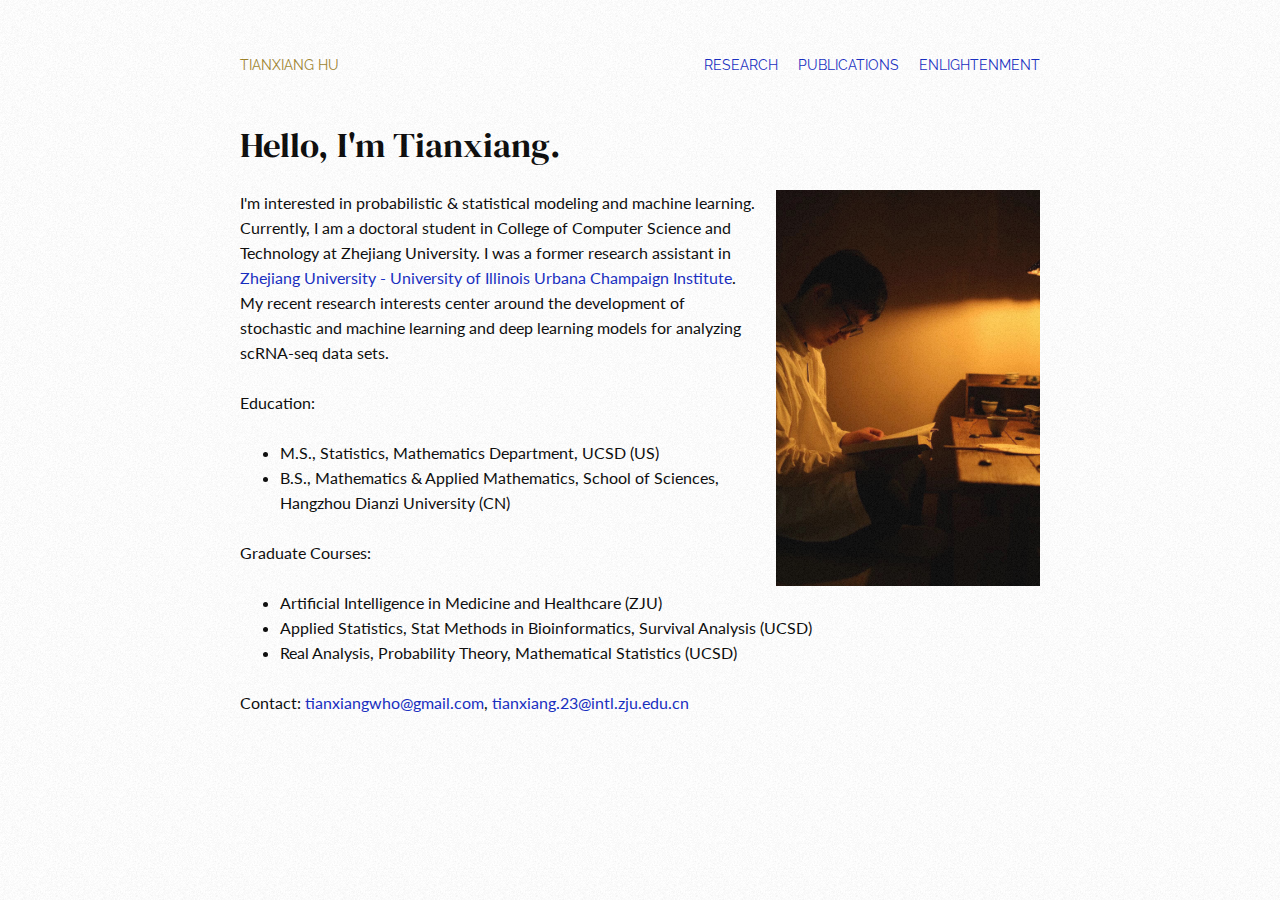
<file: index.html>
<!DOCTYPE html>
<html lang="en">
  <head>
    <meta charset="utf-8">
    <title>TIANXIANG HU</title>
    
    <link rel="stylesheet" href="css/styles.css">
  </head>

  <body>
    <div class="container">

      <div class="top_gutter"></div>
      
      <div class="navbar">
    	<div class="name"><span class="active">TIANXIANG HU</span></div>
    	<div class="research"><a href="research.html">RESEARCH</a></div>
    	<div class="publications"><a href="publications.html">PUBLICATIONS</a></div>
	<div class="enlightenment"><a href="enlightenment.html">ENLIGHTENMENT</a></div>    
      </div>
      
      <div class="content">
	<div class="heading">Hello, I'm Tianxiang. 
	</div>
	
	<div class="main">
	  
      	  <img src="img/TxH.jpg" alt="TxH">
	  
	  I'm interested in probabilistic & statistical modeling and machine learning. Currently, I am a doctoral student in College of Computer Science and Technology at Zhejiang University. I was a former research assistant in <a href="https://zjui.intl.zju.edu.cn/en">Zhejiang University - University of Illinois Urbana Champaign Institute</a>. My recent research interests center around the development of stochastic and machine learning and deep learning models for analyzing scRNA-seq data sets. 
	  
	  <p>
	    Education:
	    <ul> 
 	      <li>M.S., Statistics, Mathematics Department, UCSD (US)</li>
 	      <li>B.S., Mathematics & Applied Mathematics, School of Sciences, Hangzhou Dianzi University (CN)</li>
	    </ul>
	  </p>
	      
	  <p>
	    Graduate Courses:
	    <ul>
	      <li>Artificial Intelligence in Medicine and Healthcare (ZJU)</li>
 	      <li>Applied Statistics, Stat Methods in Bioinformatics, Survival Analysis (UCSD)</li>
	      <li>Real Analysis, Probability Theory, Mathematical Statistics (UCSD)</li>
	    </ul>
	  </p>
	  
	  <p>
	    Contact: <a href="mailto:tianxiangwho@gmail.com">tianxiangwho@gmail.com</a>, <a href="mailto:tianxiang.23@intl.zju.edu.cn">tianxiang.23@intl.zju.edu.cn</a>
	  </p>
	  
	</div>
	
	<div class="bottom_gutter"></div>
	
      </div>
      
    </div>

    
    
  </body>
</html>
</file>
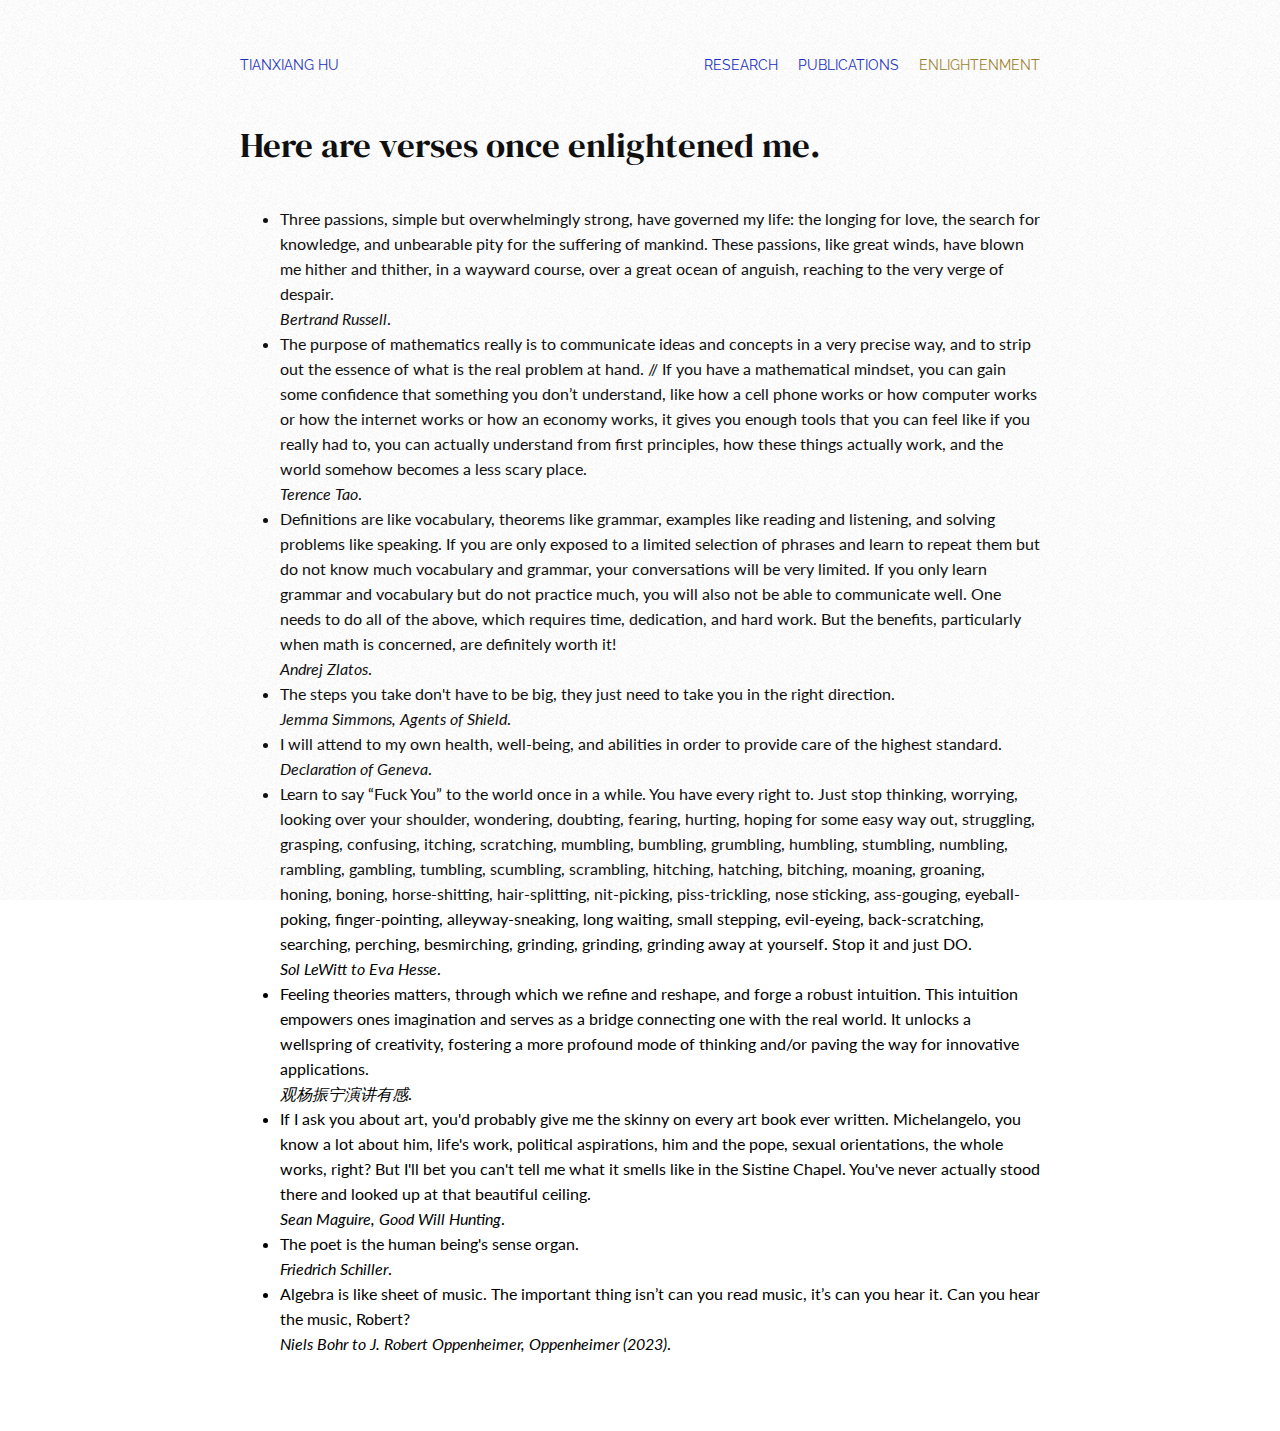
<file: enlightenment.html>
<!DOCTYPE html>
<html lang="en">
  <head>
    <meta charset="utf-8">
    <title>TIANXIANG HU</title>
    
    <link rel="stylesheet" href="css/styles.css">
  </head>

  <body>
    <div class="container">

      <div class="top_gutter"></div>
      
      <div class="navbar">
    	<div class="name"><a href="index.html">TIANXIANG HU</a></div>
    	<div class="research"><a href="research.html">RESEARCH</a></div>
    	<div class="publications"><a href="publications.html">PUBLICATIONS</a></div>
	<div class="enlightenment"><span class="active">ENLIGHTENMENT</span></div>
      </div>
      
      <div class="content">
	<div class="heading">Here are verses once enlightened me.</div>
	
	<div class="main">
	   <ul>
 	      <li>
		Three passions, simple but overwhelmingly strong, have governed my life: the longing for love, the search for knowledge, and unbearable pity for the suffering of mankind. These passions, like great winds, have blown me hither and thither, in a wayward course, over a great ocean of anguish, reaching to the very verge of despair.<br>
 	        <em>Bertrand Russell</em>.
	      </li>
	      <Li>
		The purpose of mathematics really is to communicate ideas and concepts in a very precise way, and to strip out the essence of what is the real problem at hand. // If you have a mathematical mindset, you can gain some confidence that something you don’t understand, like how a cell phone works or how computer works or how the internet works or how an economy works, it gives you enough tools that you can feel like if you really had to, you can actually understand from first principles, how these things actually work, and the world somehow becomes a less scary place.<br>
                <em>Terence Tao</em>.
	      </Li>
	      <Li>
		Definitions are like vocabulary, theorems like grammar, examples like reading and listening, and solving problems like speaking. If you are only exposed to a limited selection of phrases and learn to repeat them but do not know much vocabulary and grammar, your conversations will be very limited. If you only learn grammar and vocabulary but do not practice much, you will also not be able to communicate well. One needs to do all of the above, which requires time, dedication, and hard work. But the benefits, particularly when math is concerned, are definitely worth it!<br>
                <em>Andrej Zlatos</em>.
	      </Li>
	      <Li>
		The steps you take don't have to be big, they just need to take you in the right direction.<br>
		<em>Jemma Simmons, Agents of Shield</em>.
      	      </Li>
              <Li>
		I will attend to my own health, well-being, and abilities in order to provide care of the highest standard.<br>
		<em>Declaration of Geneva</em>.
              </Li>
	      <Li>
		Learn to say “Fuck You” to the world once in a while. You have every right to. Just stop thinking, worrying, looking over your shoulder, wondering, doubting, fearing, hurting, hoping for some easy way out, struggling, grasping, confusing, itching, scratching, mumbling, bumbling, grumbling, humbling, stumbling, numbling, rambling, gambling, tumbling, scumbling, scrambling, hitching, hatching, bitching, moaning, groaning, honing, boning, horse-shitting, hair-splitting, nit-picking, piss-trickling, nose sticking, ass-gouging, eyeball-poking, finger-pointing, alleyway-sneaking, long waiting, small stepping, evil-eyeing, back-scratching, searching, perching, besmirching, grinding, grinding, grinding away at yourself. Stop it and just DO.<br>
		<em>Sol LeWitt to Eva Hesse</em>.
              </Li>
	      <Li>
		Feeling theories matters, through which we refine and reshape, and forge a robust intuition. This intuition empowers ones imagination and serves as a bridge connecting one with the real world. It unlocks a wellspring of creativity, fostering a more profound mode of thinking and/or paving the way for innovative applications.<br>
		<em>观杨振宁演讲有感</em>.
              </Li>
	      <Li>
		If I ask you about art, you'd probably give me the skinny on every art book ever written. Michelangelo, you know a lot about him, life's work, political aspirations, him and the pope, sexual orientations, the whole works, right? But I'll bet you can't tell me what it smells like in the Sistine Chapel. You've never actually stood there and looked up at that beautiful ceiling.<br>
	        <em>Sean Maguire, Good Will Hunting</em>.
              </Li>
	      <Li>
		The poet is the human being's sense organ.<br>
		<em>Friedrich Schiller</em>.
              </Li>
	      <Li>
		Algebra is like sheet of music. The important thing isn’t can you read music, it’s can you hear it. Can you hear the music, Robert?<br>
		<em>Niels Bohr to J. Robert Oppenheimer, Oppenheimer (2023)</em>.
              </Li>
	    </ul>
	  </p>


	    
	</div>
	
    </div>

    
    
  </body>
</html>
</file>
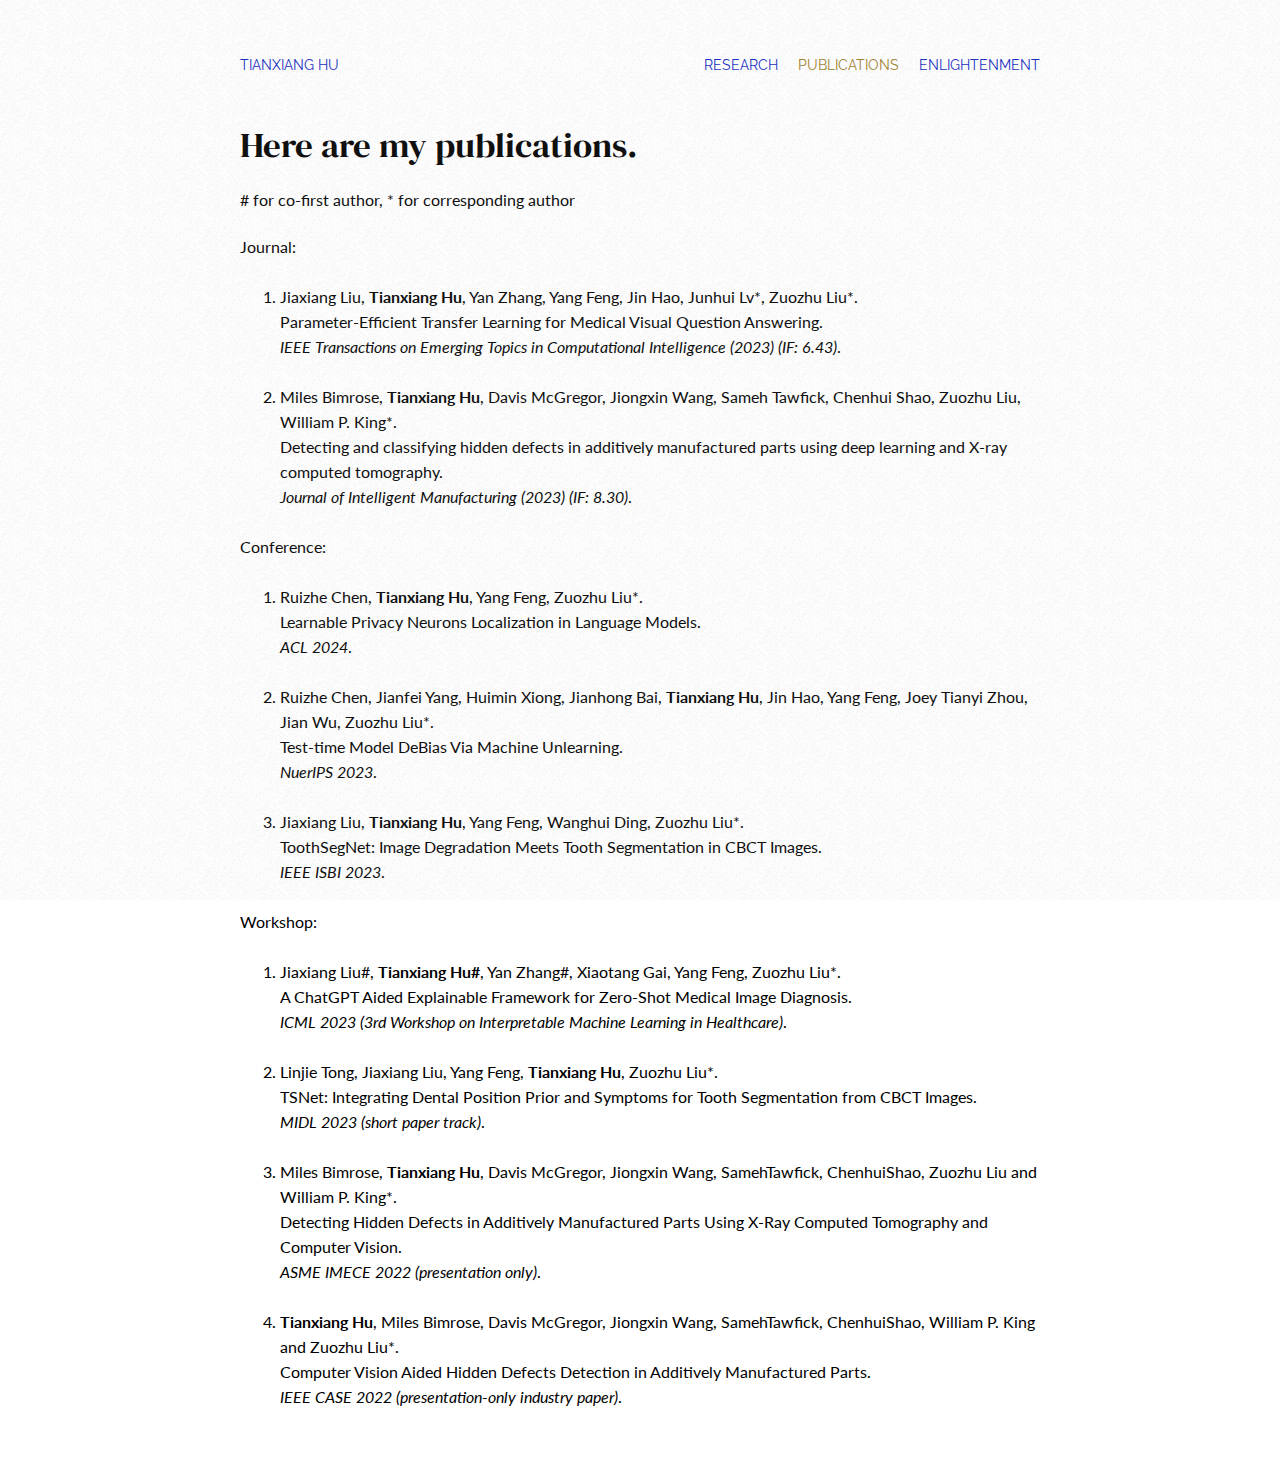
<file: publications.html>
<!DOCTYPE html>
<html lang="en">
  <head>
    <meta charset="utf-8">
    <title>TIANXIANG HU</title>
    
    <link rel="stylesheet" href="css/styles.css">
  </head>

  <body>
    <div class="container">

      <div class="top_gutter"></div>
      
      <div class="navbar">
    	<div class="name"><a href="index.html">TIANXIANG HU</a></div>
    	<div class="research"><a href="research.html">RESEARCH</a></div>
    	<div class="publications"><span class="active">PUBLICATIONS</span></div>
	<div class="enlightenment"><a href="enlightenment.html">ENLIGHTENMENT</a></div>
      </div>
      
      <div class="content">
	<div class="heading">Here are my publications.</div>
	# for co-first author, * for corresponding author
	<div class="main">

	  <p>
	    Journal:
	    <ol class="long_list">
	      <li>
		Jiaxiang Liu, <b>Tianxiang Hu</b>, Yan Zhang, Yang Feng, Jin Hao, Junhui Lv*, Zuozhu Liu*.<br>
		Parameter-Efficient Transfer Learning for Medical Visual Question Answering.<br>
		<em>IEEE Transactions on Emerging Topics in Computational Intelligence (2023) (IF: 6.43)</em>.
	      </li>  
	      <li>
		Miles Bimrose, <b>Tianxiang Hu</b>, Davis McGregor, Jiongxin Wang, Sameh Tawfick, Chenhui Shao, Zuozhu Liu, William P. King*.<br>
		Detecting and classifying hidden defects in additively manufactured parts using deep learning and X-ray computed tomography.<br>
		<em>Journal of Intelligent Manufacturing (2023) (IF: 8.30)</em>.
	      </li>
	    </ol>
	  </p>


	 <p>
	    Conference:
	    <ol class="long_list">
	      <li>
		Ruizhe Chen, <b>Tianxiang Hu</b>, Yang Feng, Zuozhu Liu*.<br>
		Learnable Privacy Neurons Localization in Language Models.<br>
		<em>ACL 2024</em>.
	      </li>
	      <li>
		Ruizhe Chen, Jianfei Yang, Huimin Xiong, Jianhong Bai, <b>Tianxiang Hu</b>, Jin Hao, Yang Feng, Joey Tianyi Zhou, Jian Wu, Zuozhu Liu*.<br>
		Test-time Model DeBias Via Machine Unlearning.<br>
		<em>NuerIPS 2023</em>.
	      </li>
		<li>
	        Jiaxiang Liu, <b>Tianxiang Hu</b>, Yang Feng, Wanghui Ding, Zuozhu Liu*.<br>
		ToothSegNet: Image Degradation Meets Tooth Segmentation in CBCT Images.<br>
		<em>IEEE ISBI 2023</em>.
	      </li>
		         
	    </ol>
	  </p>

	  <p>
	    Workshop:
	    <ol class="long_list">
	      <li>
	        Jiaxiang Liu#, <b>Tianxiang Hu#</b>, Yan Zhang#, Xiaotang Gai, Yang Feng, Zuozhu Liu*.<br>
		A ChatGPT Aided Explainable Framework for Zero-Shot Medical Image Diagnosis.<br>
		<em>ICML 2023 (3rd Workshop on Interpretable Machine Learning in Healthcare)</em>.
	      </li>
	      <li>
	        Linjie Tong, Jiaxiang Liu, Yang Feng, <b>Tianxiang Hu</b>, Zuozhu Liu*.<br>
		TSNet: Integrating Dental Position Prior and Symptoms for Tooth Segmentation from CBCT Images.<br>
		<em>MIDL 2023 (short paper track)</em>.
	      </li>
	      <li>
		Miles Bimrose, <b>Tianxiang Hu</b>, Davis McGregor, Jiongxin Wang, SamehTawfick, ChenhuiShao, Zuozhu Liu and William P. King*.<br>
		Detecting Hidden Defects in Additively Manufactured Parts Using X-Ray Computed Tomography and Computer Vision.<br>
		<em>ASME IMECE 2022 (presentation only)</em>.
	      </li>
	      <li>
		<b>Tianxiang Hu</b>, Miles Bimrose, Davis McGregor, Jiongxin Wang, SamehTawfick, ChenhuiShao, William P. King and Zuozhu Liu*.<br>
		Computer Vision Aided Hidden Defects Detection in Additively Manufactured Parts.<br>
		<em>IEEE CASE 2022 (presentation-only industry paper)</em>.
	      </li>   


	    </ol>
	  </p>

	</div>
	
      </div>

      
      
  </body>
</html>
</file>
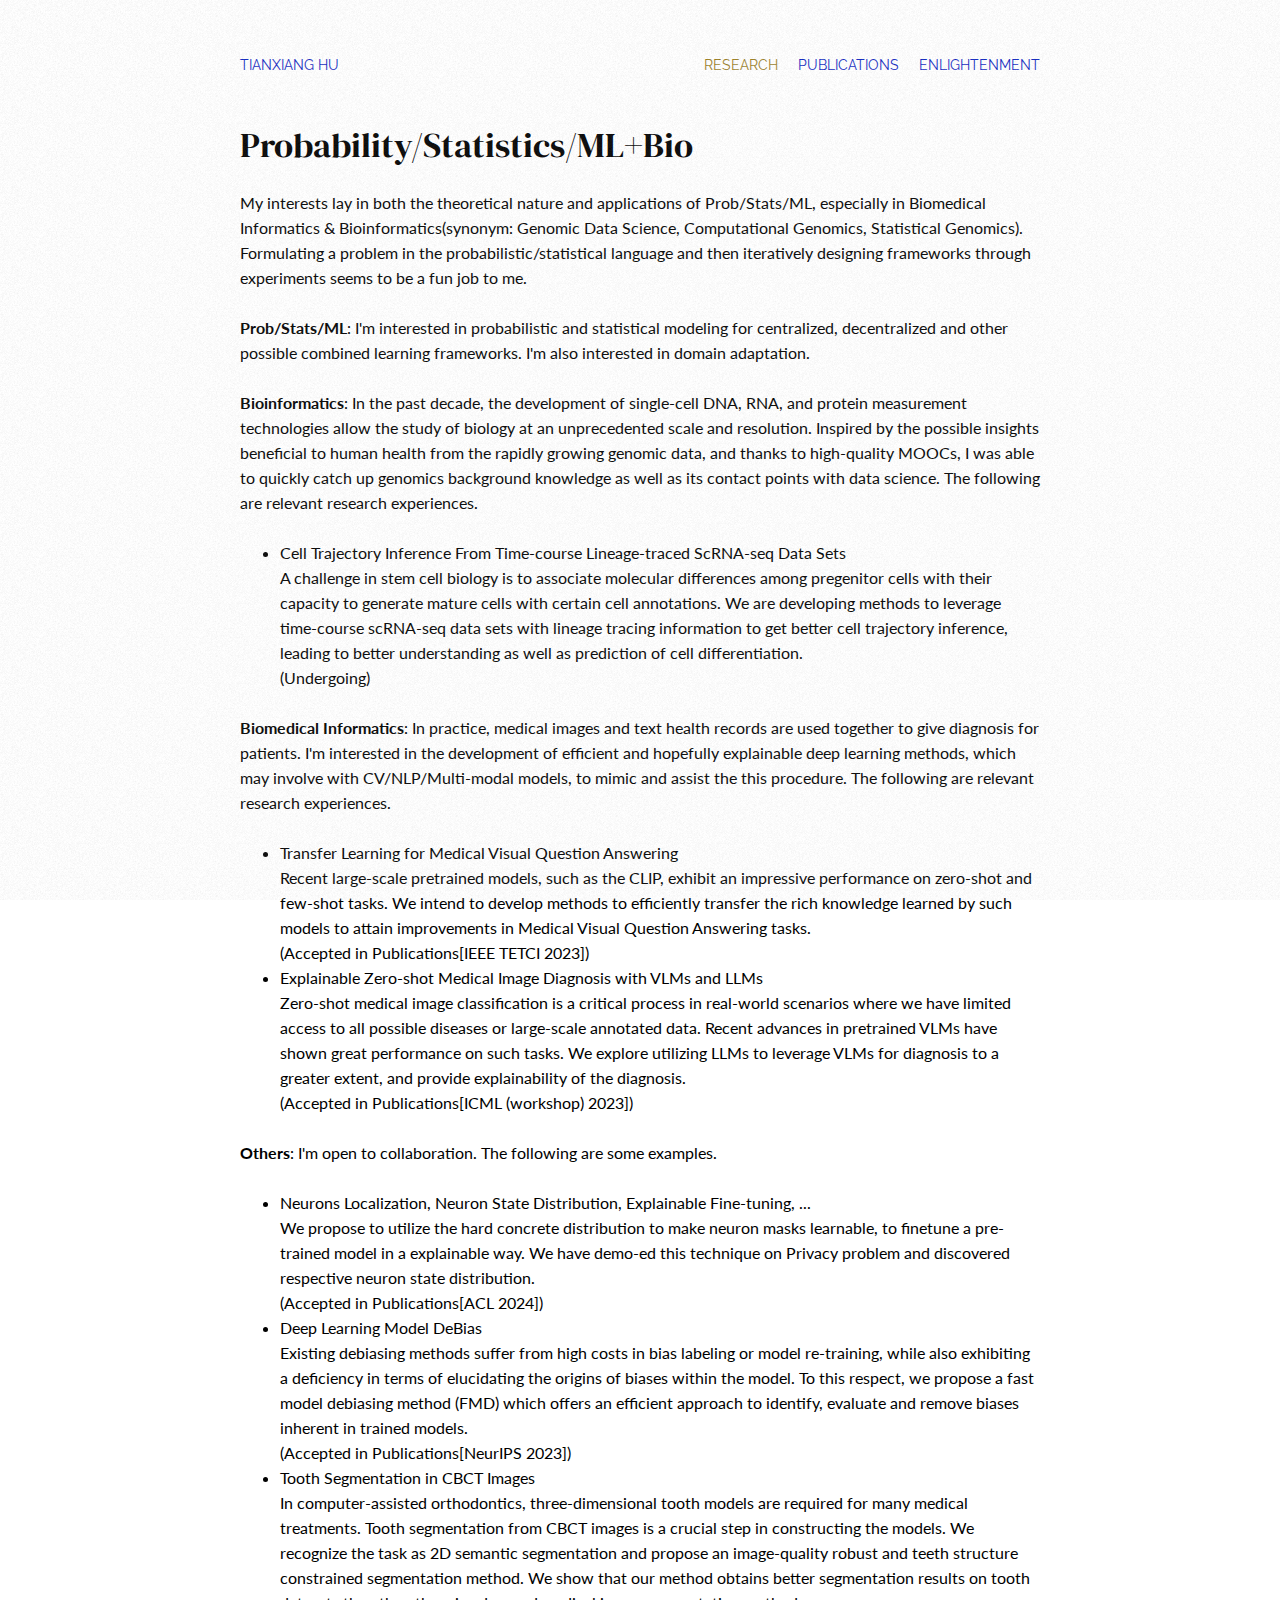
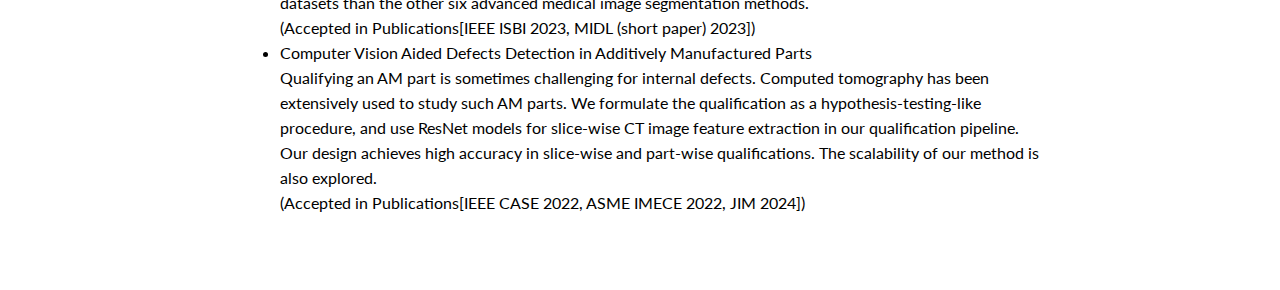
<file: research.html>
<!DOCTYPE html>
<html lang="en">
  <head>
    <meta charset="utf-8">
    <title>TIANXIANG HU</title>
    
    <link rel="stylesheet" href="css/styles.css">
  </head>

  <body>
    <div class="container">

      <div class="top_gutter"></div>
      
      <div class="navbar">
    	<div class="name"><a href="index.html">TIANXIANG HU</a></div>
    	<div class="research"><span class="active">RESEARCH</span></div>
    	<div class="publications"><a href="publications.html">PUBLICATIONS</a></div>
	<div class="enlightenment"><a href="enlightenment.html">ENLIGHTENMENT</a></div>
      </div>
      
      <div class="content">
	<div class="heading">Probability/Statistics/ML+Bio</div>
	
	<div class="main">

	    My interests lay in both the theoretical nature and applications of Prob/Stats/ML, especially in Biomedical Informatics & Bioinformatics(synonym: Genomic Data Science, Computational Genomics, Statistical Genomics). Formulating a problem in the probabilistic/statistical language and then iteratively designing frameworks through experiments seems to be a fun job to me. <p>
	  
          <p>
	    <b>Prob/Stats/ML</b>: I'm interested in probabilistic and statistical modeling for centralized, decentralized and other possible combined learning frameworks. I'm also interested in domain adaptation. 
	  </p>
	  
          <p>
	    <b>Bioinformatics</b>: In the past decade, the development of single-cell DNA, RNA, and protein measurement technologies allow the study of biology at an unprecedented scale and resolution. Inspired by the possible insights beneficial to human health from the rapidly growing genomic data, and thanks to high-quality MOOCs, I was able to quickly catch up genomics background knowledge as well as its contact points with data science. The following are relevant research experiences.
	    <ul>
 	      <li>
		Cell Trajectory Inference From Time-course Lineage-traced ScRNA-seq Data Sets <br>
		A challenge in stem cell biology is to associate molecular differences among pregenitor cells with their capacity to generate mature cells with certain cell annotations. We are developing methods to leverage time-course scRNA-seq data sets with lineage tracing information to get better cell trajectory inference, leading to better understanding as well as prediction of cell differentiation. <br>
		(Undergoing)
	      </li>
		    
	    </ul>
	  </p>

	  <p>
	    <b>Biomedical Informatics</b>: In practice, medical images and text health records are used together to give diagnosis for patients. I'm interested in the development of efficient and hopefully explainable deep learning methods, which may involve with CV/NLP/Multi-modal models, to mimic and assist the this procedure. The following are relevant research experiences.
	    <ul>
	      <li>
		Transfer Learning for Medical Visual Question Answering <br>
		Recent large-scale pretrained models, such as the CLIP, exhibit an impressive performance on zero-shot and few-shot tasks. We intend to develop methods to efficiently transfer the rich knowledge learned by such models to attain improvements in Medical Visual Question Answering tasks. <br>
		(Accepted in Publications[IEEE TETCI 2023])
	      </li>  
	      <li>
		Explainable Zero-shot Medical Image Diagnosis with VLMs and LLMs <br>
		Zero-shot medical image classification is a critical process in real-world scenarios where we have limited access to all possible diseases or large-scale annotated data. Recent advances in pretrained VLMs have shown great performance on such tasks. We explore utilizing LLMs to leverage VLMs for diagnosis to a greater extent, and provide explainability of the diagnosis. <br>
		(Accepted in Publications[ICML (workshop) 2023])
	      </li>  
	    </ul>
	  </p>
	    
	    
          <p>
	    <b>Others</b>: I'm open to collaboration. The following are some examples.
	    <ul>
	      <li>
		Neurons Localization, Neuron State Distribution, Explainable Fine-tuning, ... <br>
		We propose to utilize the hard concrete distribution to make neuron masks learnable, to finetune a pre-trained model in a explainable way. We have demo-ed this technique on Privacy problem and discovered respective neuron state distribution. <br>
	        (Accepted in Publications[ACL 2024])
	      </li>
	      <li>
		Deep Learning Model DeBias <br>
		Existing debiasing methods suffer from high costs in bias labeling or model re-training, while also exhibiting a deficiency in terms of elucidating the origins of biases within the model. To this respect, we propose a fast model debiasing method (FMD) which offers an efficient approach to identify, evaluate and remove biases inherent in trained models. <br>
	        (Accepted in Publications[NeurIPS 2023])
	      </li>
	      <li>
		Tooth Segmentation in CBCT Images <br>
		In computer-assisted orthodontics, three-dimensional tooth models are required for many medical treatments. Tooth segmentation from CBCT images is a crucial step in constructing the models. We recognize the task as 2D semantic segmentation and propose an image-quality robust and teeth structure constrained segmentation method. We show that our method obtains better segmentation results on tooth datasets than the other six advanced medical image segmentation methods. <br>
		(Accepted in Publications[IEEE ISBI 2023, MIDL (short paper) 2023])
	      </li>  
 	      <li>
		Computer Vision Aided Defects Detection in Additively Manufactured Parts <br>
		Qualifying an AM part is sometimes challenging for internal defects. Computed tomography has been extensively used to study such AM parts. We formulate the qualification as a hypothesis-testing-like procedure, and use ResNet models for slice-wise CT image feature extraction in our qualification pipeline. Our design achieves high accuracy in slice-wise and part-wise qualifications. The scalability of our method is also explored. <br>
		(Accepted in Publications[IEEE CASE 2022, ASME IMECE 2022, JIM 2024])
	      </li>
		    
	    </ul>
	  </p>
	    
	</div>
	
    </div>

    
    
  </body>
</html>
</file>
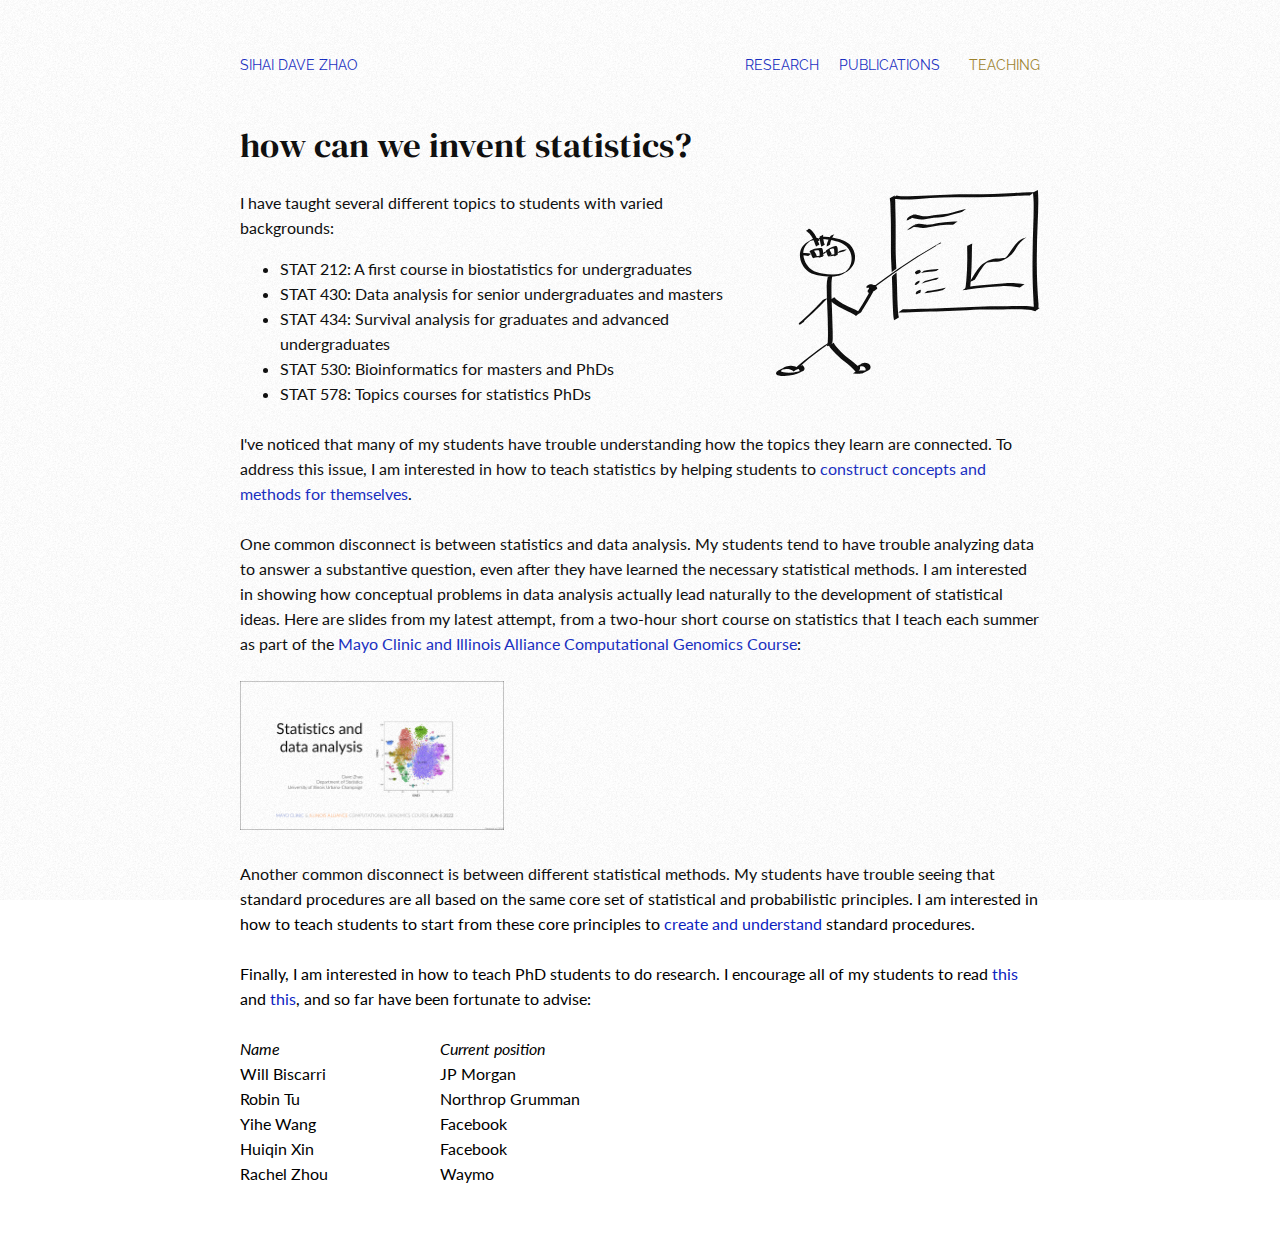
<file: teaching.html>
<!DOCTYPE html>
<html lang="en">
  <head>
    <meta charset="utf-8">
    <title>Sihai Dave Zhao</title>
    
    <link rel="stylesheet" href="css/styles.css">
  </head>

  <body>
    <div class="container">

      <div class="top_gutter"></div>
      
      <div class="navbar">
    	<div class="name"><a href="index.html">SIHAI DAVE ZHAO</a></div>
    	<div class="research"><a href="research.html">RESEARCH</a></div>
    	<div class="publications"><a href="publications.html">PUBLICATIONS</a></div>
    	<div class="teaching"><span class="active">TEACHING</span></div>
      </div>
      
      <div class="content">
	<div class="heading">how can we invent statistics?</div>
	
	<div class="main">
      	  <img src="img/teaching.svg">
	  
	  I have taught several different topics to students with varied backgrounds:
	  <ul>
	    <li>STAT 212: A first course in biostatistics for undergraduates</li>
	    <li>STAT 430: Data analysis for senior undergraduates and masters</li>
	    <li>STAT 434: Survival analysis for graduates and advanced undergraduates</li>
	    <li>STAT 530: Bioinformatics for masters and PhDs</li>
	    <li>STAT 578: Topics courses for statistics PhDs</li>
	  </ul>

	  <p>
	    I've noticed that many of my students have trouble understanding how the topics they learn are connected. To address this issue, I am interested in how to teach statistics by helping students to <a href="https://en.wikipedia.org/wiki/Constructivism_(philosophy_of_education)">construct concepts and methods for themselves</a>.
	  </p>
	  
	  <p>
	    One common disconnect is between statistics and data analysis. My students tend to have trouble analyzing data to answer a substantive question, even after they have learned the necessary statistical methods. I am interested in showing how conceptual problems in data analysis actually lead naturally to the development of statistical ideas. Here are slides from my latest attempt, from a two-hour short course on statistics that I teach each summer as part of the <a href="https://publish.illinois.edu/compgenomicscourse/">Mayo Clinic and Illinois Alliance Computational Genomics Course</a>:
	  </p>
	    
	  <p>
	    <a href="docs/zhao_statistics_2022.pdf"><img src="img/zhao_statistics_2022.png" alt="Mayo Clinic & Illinois Alliance Computational Genomics Course 2022 slides" border="0px" style="float:none; padding-left:0px; padding-bottom:0px"></a>
	  </p>

	  <p>
	    Another common disconnect is between different statistical methods. My students have trouble seeing that standard procedures are all based on the same core set of statistical and probabilistic principles. I am interested in how to teach students to start from these core principles to <a href="https://digital.archives.caltech.edu/islandora/object/image%3A2545">create and understand</a> standard procedures.
	  </p>
	  
	  <p>
	    Finally, I am interested in how to teach PhD students to do research. I encourage all of my students to read <a href="http://www-stat.wharton.upenn.edu/~steele/Rants/AdviceGS.html">this</a> and <a href="https://news.ycombinator.com/item?id=29716076">this</a>, and so far have been fortunate to advise:
	  </p>
	  <span class="name"><em>Name</em></span><em>Current position</em><br>
	  <span class="name">Will Biscarri</span>JP Morgan<br>
	  <span class="name">Robin Tu</span>Northrop Grumman<br>
	  <span class="name">Yihe Wang</span>Facebook<br>
	  <span class="name">Huiqin Xin</span>Facebook<br>
	  <span class="name">Rachel Zhou</span>Waymo
	  
	</div>
	
      </div>

    </div>
  </body>
</html>
</file>
<file: css/styles.css>
@import url('https://fonts.googleapis.com/css?family=DM+Serif+Display:400');
@import url('https://fonts.googleapis.com/css?family=Lato:400');
@import url('https://fonts.googleapis.com/css?family=Raleway:500');

body {
    /* background-color: #F9F0D3; */
    width: 100%;
    max-width: 800px;
    margin: 0 auto;
    font-size: 16px;
    font-family: Lato;
    height: 100%;
}

body::after {
    content: "";
    height: 100%;
    left: 0;
    opacity: 0.08;
    pointer-events: none;
    position: fixed;
    top: 0;
    width: 100%;
    z-index: 201;
    background-image: url("../img/noise.jpg");
}

.container {
    display: grid;
    grid-template-rows: 50px 70px auto 50px;
    grid-template-areas: "top_gutter" "navbar" "content" "bottom_gutter";
    grid-gap: 20 px;
}

.top_gutter{
    grid-area: top_gutter;
}

.top_gutter{
    grid-area: bottom_gutter;
}

.navbar {
    grid-area: navbar;
    display: grid;
    grid-template-columns: 6fr 1fr 1fr 1fr;
    grid-template-areas: "name research publications teaching";
    grid-gap: 20px;
    font-family: Raleway;
    font-size: 14px;
    font-weight: 400;
    line-height: 30px;
    color: #0b23bf;
    align-self: start;
    /* background-color: #F9F0D3; */
}

.navbar a {
    text-decoration: none;
    color: inherit;
}

.navbar a:hover {
    color: #997C1D;
}

.active {
    color: #997C1D;
}

.name {
    grid-area: name;
    justify-self: start;
}

.research {
    grid-area: research;
    justify-self: end;
}

.publications {
    grid-area: publications;
    justify-self: end;
}

.teaching {
    grid-area: teaching;
    justify-self: end;
}

.content{
    grid-area: content;
    display: grid;
    grid-template-rows: auto auto;
    grid-template-areas: "heading" "main";
    grid-gap: 20;
}

.heading {
    font-family: "DM Serif Display";
    font-size: 35px;
    line-height: 50px;
    padding-bottom: 20px;
}

.heading a {
    text-decoration: none;
    color: #0b23bf;
}

.main {
    line-height: 25px;
}

.main img {
    width: 33%;
    shape-outside: rectangle();
    float: right;
    padding-left: 20px;
    padding-bottom: 20px;
}

.main a {
    text-decoration: none;
    color: #0b23bf;
}

/* .main em { */
/*     font-style: normal; */
/*     color: #997C1D; */
/* } */

.long_list li {
    margin-bottom: 25px;
}

.long_list li:nth-last-child(1) {
    padding-bottom: 0px;
}

p {
    margin-top: 25px;
    margin-bottom: 25px;
}

.name {
    display: inline-block;
    width: 200px;
}
</file>
